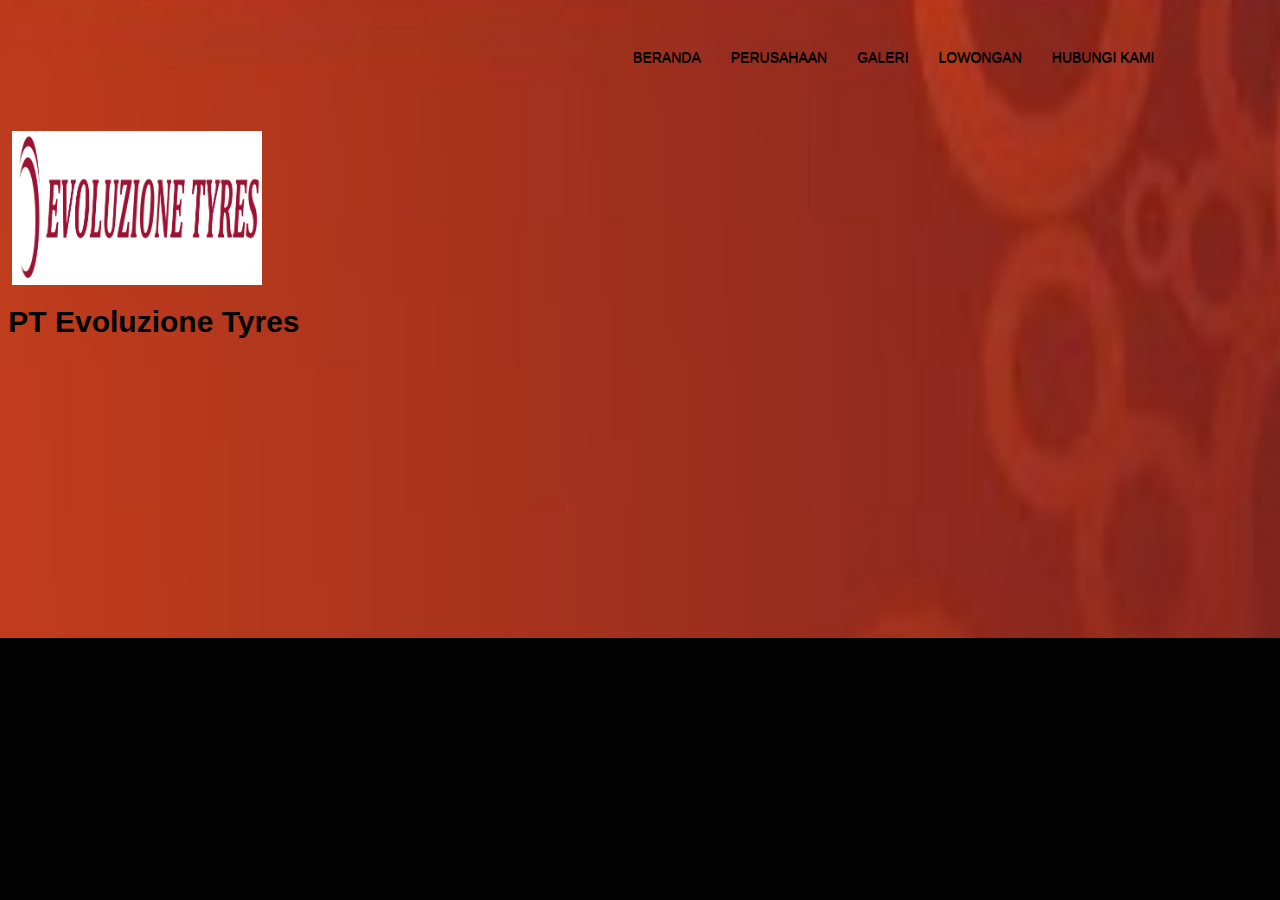
<file: index.html>
<html>
<head>
  <meta charset="utf-8">
  <meta name="viewport" content="width=device-width, initial-scale=1.0">
  <title>PT Evoluzione Tyres</title>
  <link rel="stylesheet" href="assets/bootstrap/css/bootstrap.min.css">
  <link rel="stylesheet" href="assets/fonts/font-awesome.min.css">
  <link rel="stylesheet" href="assets/css/styles.css">
</head>
<body>
  <!-- navbar -->
  <nav class="navbar navbar-default navbar-static-top">
    <div class="container" id="navbar">
      <div class="navbar-header">
        <button class="navbar-toggle collapsed" data-toggle="collapse" data-target="#navcol-1"><span class="sr-only"></span><span class="icon-bar"></span><span class="icon-bar"></span><span class="icon-bar"></span></button>
      </div>
      <div class="collapse navbar-collapse" id="navcol-1">
        <ul class="nav navbar-nav navbar-right">
          <li role="presentation"><a href="index2.html">BERANDA</a></li>
          <li role="presentation"><a href="ini.html">PERUSAHAAN</a></li>
          <li role="presentation"><a href="galeri.html">GALERI</a></li>
          <li role="presentation"><a href="lowongan.html">LOWONGAN</a></li>
          <li role="presentation"><a href="hubungi.html">HUBUNGI KAMI</a></li>
        </ul>
      </div>
    </div>
  </nav>
  <!-- navbar -->

  <!-- jumbotron -->
  <div id="background1">
    &nbsp;<p>&nbsp;&nbsp;&nbsp;<img src="assets/img/background.jpg" width="250px"></p>
    <h2><strong><a href="ini.html"><font color=black>&nbsp;PT Evoluzione Tyres</font></a></strong></h2>
  </div>
</body>
</html>
</file>
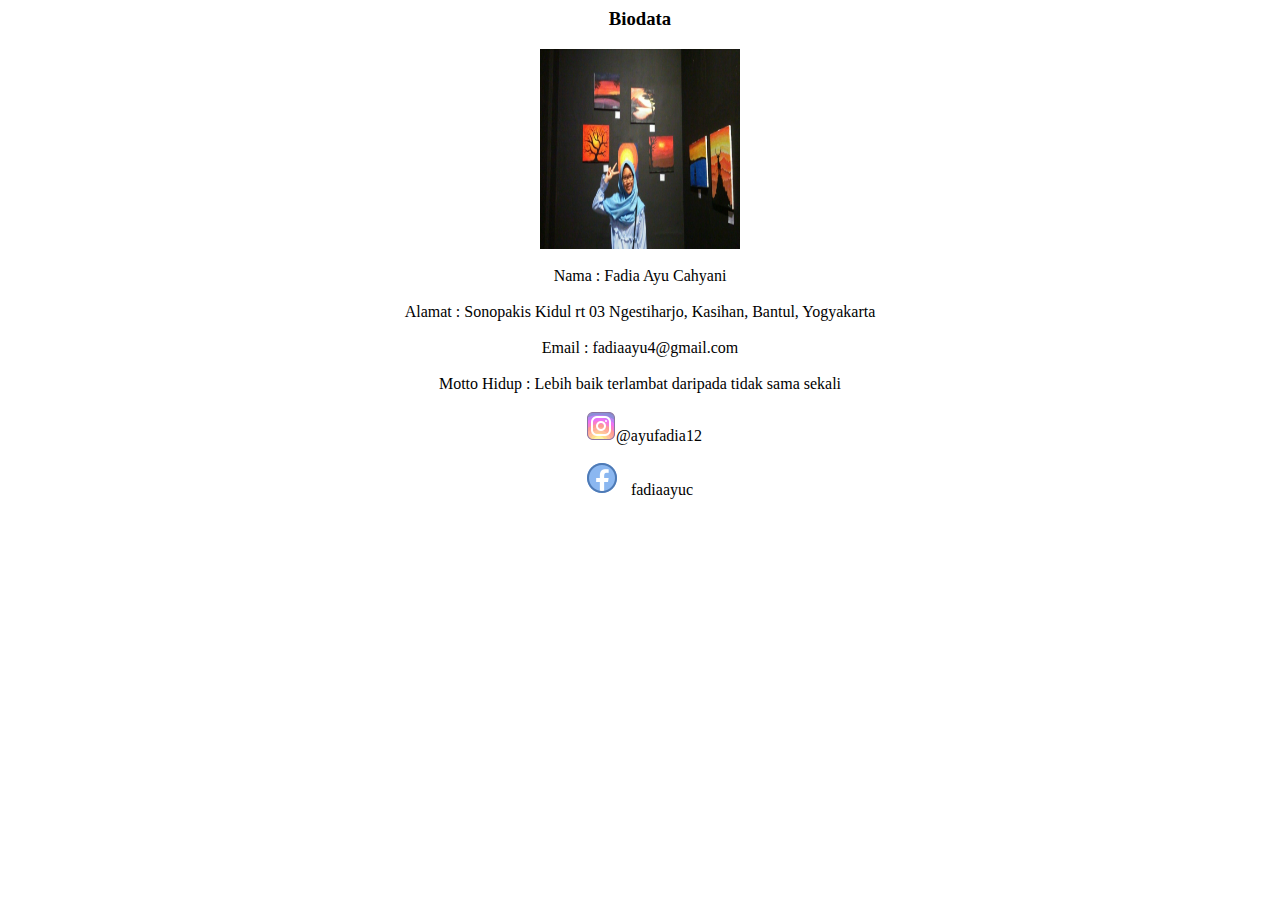
<file: fadia.html>
<html>
<head>
<title>PT Evoluzione Tyres</title>
</head>
<center><body>
 <h3><div>Biodata</div></h3>
 <img src="assets/img/f.jpg" style="width:200px;height:200px;"><br><br>
 <div>Nama          : Fadia Ayu Cahyani</div><br>
 <div>Alamat        : Sonopakis Kidul rt 03 Ngestiharjo, Kasihan, Bantul, Yogyakarta</div><br>
 <div>Email         : fadiaayu4@gmail.com</div><br>
 <div>Motto Hidup   : Lebih baik terlambat daripada tidak sama sekali</div><br>
 <div>&nbsp;&nbsp;<a href="https://www.instagram.com/ayufadia12/?hl=id"><img src="assets/img/g.png"></a>@ayufadia12</div><br>
 <div><a href="https://www.facebook.com/fadiaayuc.fadiaayuc"><img src="assets/img/fb.png"></a>&nbsp;&nbsp;&nbsp;fadiaayuc</div>
<br>
</table>
</td></tr>
</table>
</body>
</center>
</html>
</file>
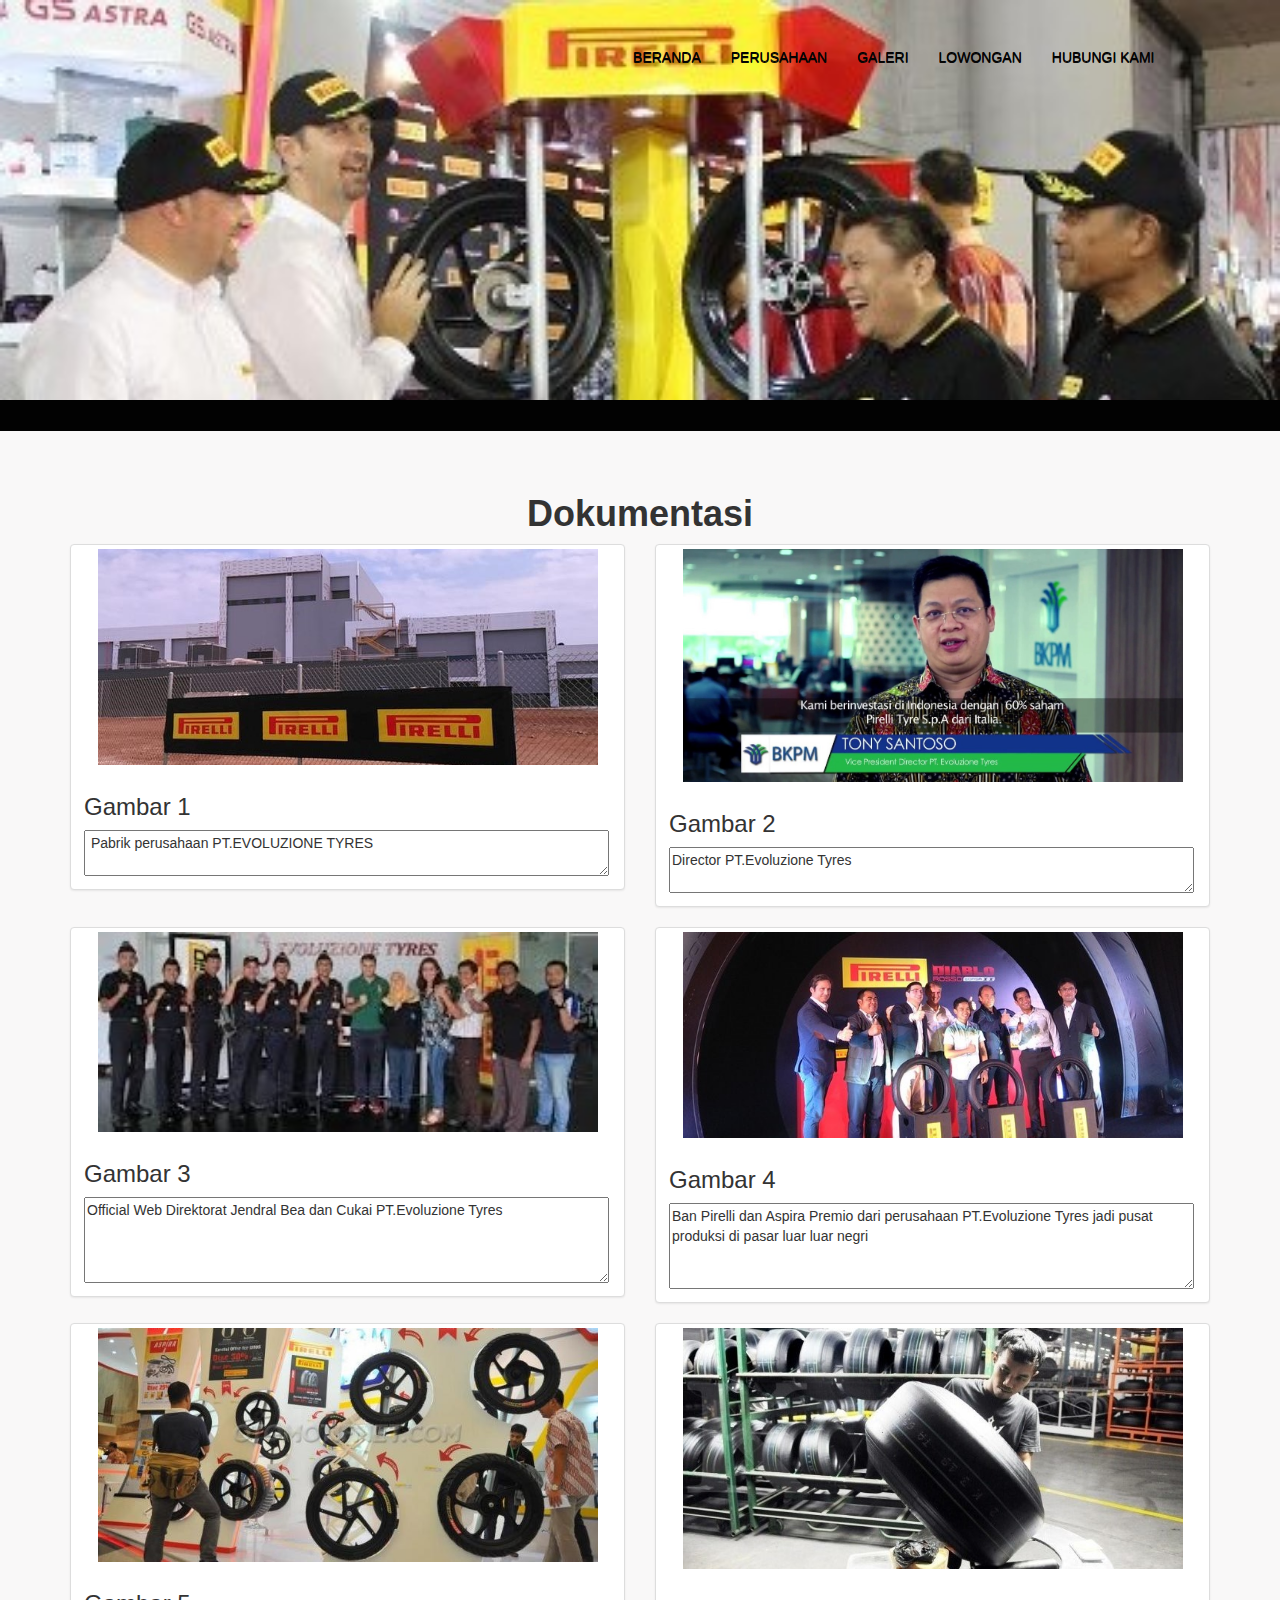
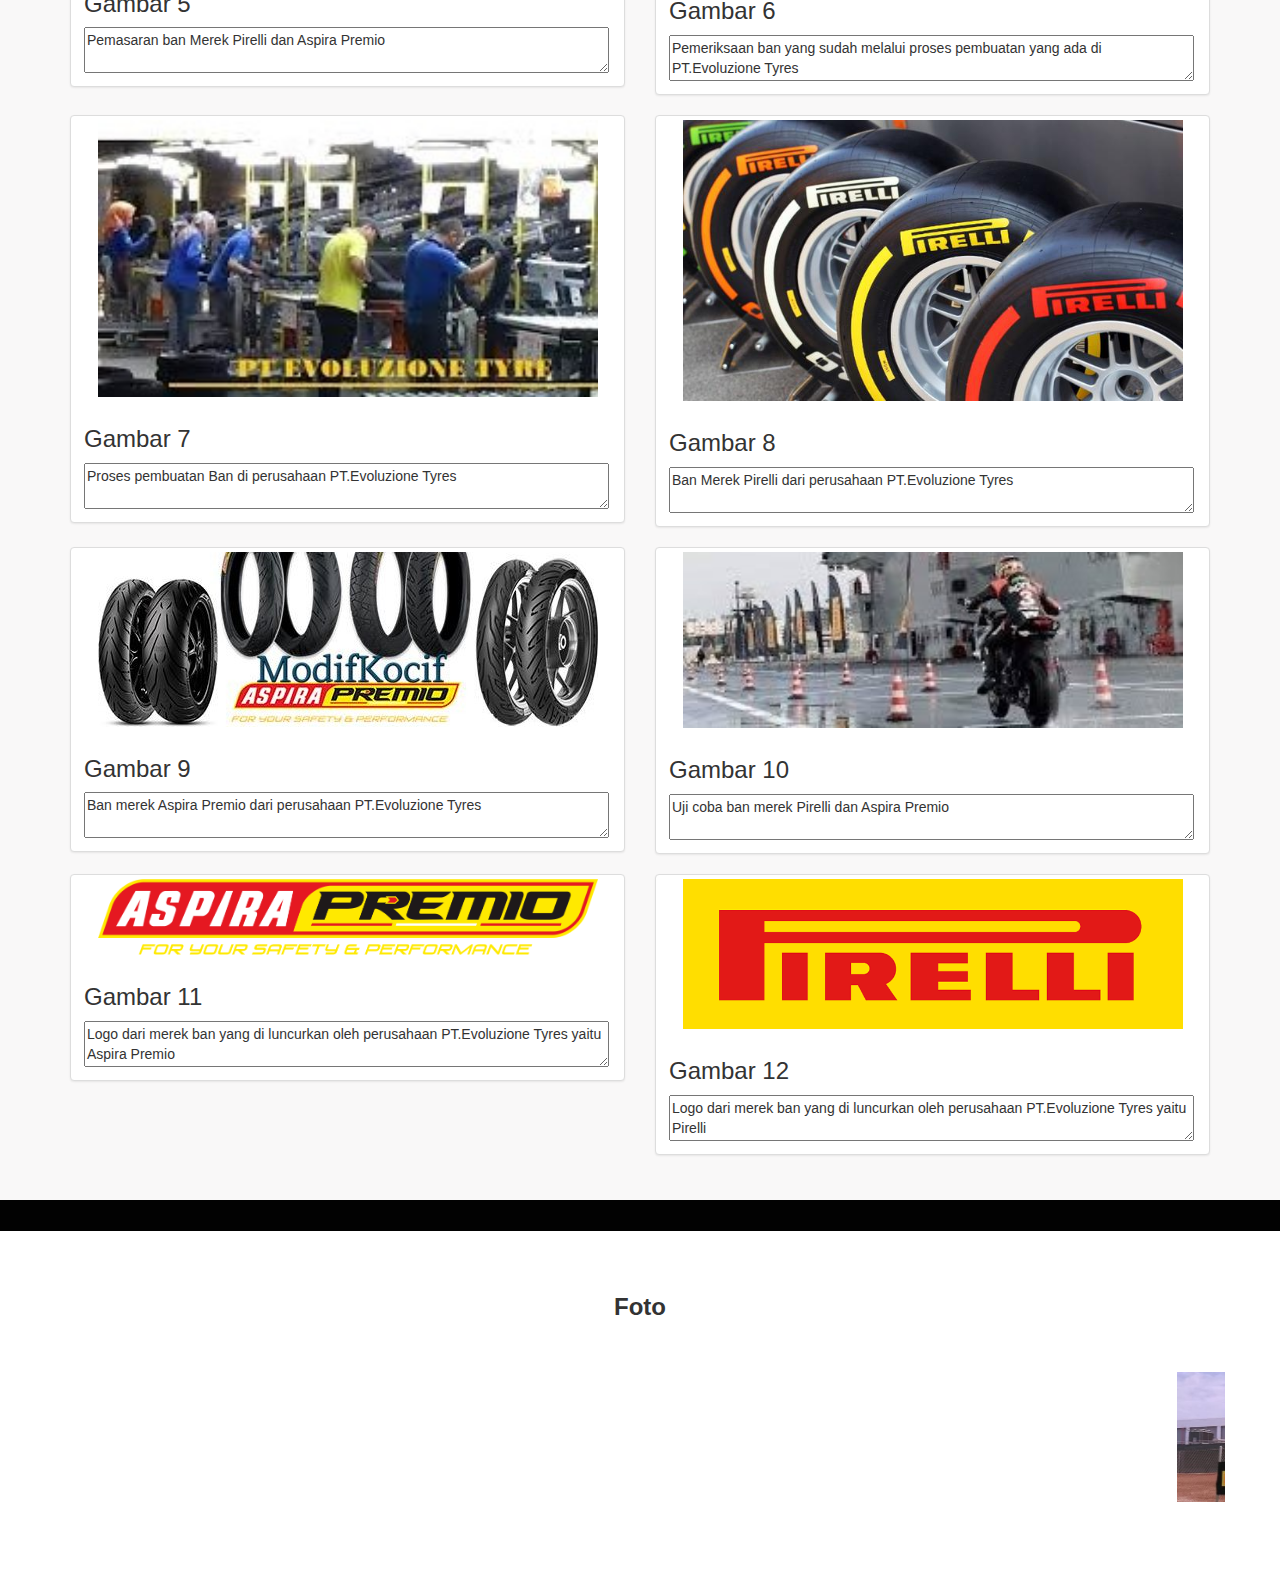
<file: galeri.html>
<html>
<head>
  <meta charset="utf-8">
  <meta name="viewport" content="width=device-width, initial-scale=1.0">
  <title>PT Evoluzione Tyres</title>
  <link rel="stylesheet" href="assets/bootstrap/css/bootstrap.min.css">
  <link rel="stylesheet" href="assets/fonts/font-awesome.min.css">
  <link rel="stylesheet" href="assets/css/styles.css">
</head>
<body>
  <!-- navbar -->
  <nav class="navbar navbar-default navbar-static-top">
    <div class="container" id="navbar">
      <div class="navbar-header">
        <button class="navbar-toggle collapsed" data-toggle="collapse" data-target="#navcol-1"><span class="sr-only">Toggle navigation</span><span class="icon-bar"></span><span class="icon-bar"></span><span class="icon-bar"></span></button>
      </div>
      <div class="collapse navbar-collapse" id="navcol-1">
        <ul class="nav navbar-nav navbar-right">
          <li role="presentation"><a href="index2.html">BERANDA</a></li>
          <li role="presentation"><a href="ini.html">PERUSAHAAN</a></li>
          <li role="presentation"><a href="galeri.html">GALERI</a></li>
          <li role="presentation"><a href="lowongan.html">LOWONGAN</a></li>
          <li role="presentation"><a href="hubungi.html">HUBUNGI KAMI</a></li></ul>
        </ul>
      </div>
      </div>
      </nav>
      <!-- navbar -->

    <!-- jumbotron -->
    <div id="background4">
    </div>
    <!-- jumbotron -->

    <!-- container news -->
  <div id="news">
      <div class="container">
        <div class="row">
          <h1><strong><p Align=center>Dokumentasi</strong></h1></p>
          <div class="col-lg-6 col-md-6 col-sm-9 col-xs-9">
            <div class="thumbnail"><img src="assets/img/5.jpg" width="500px">
            <div class="caption">
              <h3>Gambar 1</h3>
              <textarea name="textarea" rows=2 cols=62> Pabrik perusahaan PT.EVOLUZIONE TYRES</textarea>
            </div>
            </div>
          </div>
          <div class="col-lg-6 col-md-6 col-sm-9 col-xs-9">
            <div class="thumbnail"><img src="assets/img/8.jpg" width="500px">
            <div class="caption">
              <h3>Gambar 2</h3>
              <textarea name="textarea" rows=2 cols=62>Director PT.Evoluzione Tyres</textarea>
            </div>
            </div>
          </div>
          <div class="col-lg-6 col-md-6 col-sm-9 col-xs-9">
              <div class="thumbnail"><img src="assets/img/9.jfif" width="500px">
              <div class="caption">
                <h3>Gambar 3</h3>
                <textarea name="textarea" rows=4 cols=62>Official Web Direktorat Jendral Bea dan Cukai PT.Evoluzione Tyres</textarea>
              </div>
              </div>
            </div>
            <div class="col-lg-6 col-md-6 col-sm-9 col-xs-9">
                <div class="thumbnail"><img src="assets/img/18.jpg" width="500px">
                <div class="caption">
                  <h3>Gambar 4</h3>
                  <textarea name="textarea" rows=4 cols=62>Ban Pirelli dan Aspira Premio dari perusahaan PT.Evoluzione Tyres jadi pusat produksi di pasar luar luar negri </textarea>
                </div>
                </div>
              </div>
            <div class="col-lg-6 col-md-6 col-sm-9 col-xs-9">
                  <div class="thumbnail"><img src="assets/img/13.jpg" width="500px">
                  <div class="caption">
                    <h3>Gambar 5</h3>
                    <textarea name="textarea" rows=2 cols=62>Pemasaran ban Merek Pirelli dan Aspira Premio</textarea>
                  </div>
                  </div>
                </div>
                <div class="col-lg-6 col-md-6 col-sm-9 col-xs-9">
                    <div class="thumbnail"><img src="assets/img/12.jpg" width="500px">
                    <div class="caption">
                      <h3>Gambar 6</h3>
                      <textarea name="textarea" rows=2 cols=62>Pemeriksaan ban yang sudah melalui proses pembuatan yang ada di PT.Evoluzione Tyres</textarea>
                    </div>
                    </div>
                  </div>
                  <div class="col-lg-6 col-md-6 col-sm-9 col-xs-9">
                      <div class="thumbnail"><img src="assets/img/11.jfif" width="500px">
                      <div class="caption">
                        <h3>Gambar 7</h3>
                        <textarea name="textarea" rows=2 cols=62>Proses pembuatan Ban di perusahaan PT.Evoluzione Tyres</textarea>
                      </div>
                      </div>
                    </div>
                    <div class="col-lg-6 col-md-6 col-sm-9 col-xs-9">
                        <div class="thumbnail"><img src="assets/img/16.jpg" width="500px">
                        <div class="caption">
                          <h3>Gambar 8</h3>
                          <textarea name="textarea" rows=2 cols=62>Ban Merek Pirelli dari perusahaan PT.Evoluzione Tyres</textarea>
                        </div>
                        </div>
                      </div>
                        <div class="col-lg-6 col-md-6 col-sm-9 col-xs-9">
                            <div class="thumbnail"><img src="assets/img/19.jpg" width="500px">
                            <div class="caption">
                              <h3>Gambar 9</h3>
                              <textarea name="textarea" rows=2 cols=62>Ban merek Aspira Premio dari perusahaan PT.Evoluzione Tyres</textarea>
                            </div>
                            </div>
                          </div>
                          <div class="col-lg-6 col-md-6 col-sm-9 col-xs-9">
                              <div class="thumbnail"><img src="assets/img/20.jfif" width="500px">
                              <div class="caption">
                                <h3>Gambar 10</h3>
                                <textarea name="textarea" rows=2 cols=62>Uji coba ban merek Pirelli dan Aspira Premio </textarea>
                              </div>
                              </div>
                            </div>
                            <div class="col-lg-6 col-md-6 col-sm-9 col-xs-9">
                                <div class="thumbnail"><img src="assets/img/17.png" width="500px">
                                <div class="caption">
                                  <h3>Gambar 11</h3>
                                  <textarea name="textarea" rows=2 cols=62>Logo dari merek ban yang di luncurkan oleh perusahaan PT.Evoluzione Tyres yaitu Aspira Premio</textarea>
                                </div>
                                </div>
                              </div>
                              <div class="col-lg-6 col-md-6 col-sm-9 col-xs-9">
                                  <div class="thumbnail"><img src="assets/img/15.png" width="500px">
                                  <div class="caption">
                                    <h3>Gambar 12</h3>
                                    <textarea name="textarea" rows=2 cols=62>Logo dari merek ban yang di luncurkan oleh perusahaan PT.Evoluzione Tyres yaitu Pirelli</textarea>
                                  </div>
                                  </div>
                                </div>
        </div>
      </div>
    </div>
    <!-- container news -->
  
    <!-- gallery -->
    <div id="news1">
    <div class="container">
        <div class="row">
          <h3><strong><p Align=center>Foto</strong></h3></p>
          <marquee><img src="assets/img/5.jpg" width="300px">
          <img src="assets/img/8.jpg" width="300px">
          <img src="assets/img/9.jfif" width="300px">
          <img src="assets/img/11.jfif" width="300px">
          <img src="assets/img/12.jpg" width="300px">
          <img src="assets/img/13.jpg" width="300px">
          <img src="assets/img/14.jpg" width="300px">
          <img src="assets/img/15.png" width="300px">
          <img src="assets/img/16.jpg" width="300px">
          <img src="assets/img/17.png" width="300px">
          <img src="assets/img/18.jpg" width="300px">
          <img src="assets/img/19.jpg" width="300px">
          <img src="assets/img/20.jfif" width="300px">
          <img src="assets/img/21.jfif" width="300px">
          <img src="assets/img/22.jpg" width="300px">
          <img src="assets/img/23.jpg" width="300px">
          <img src="assets/img/24.jpg" width="300px"></marquee>
        </div>
    </div>
    </div>
    <!-- gallery -->
  
</body>
</html>
</file>
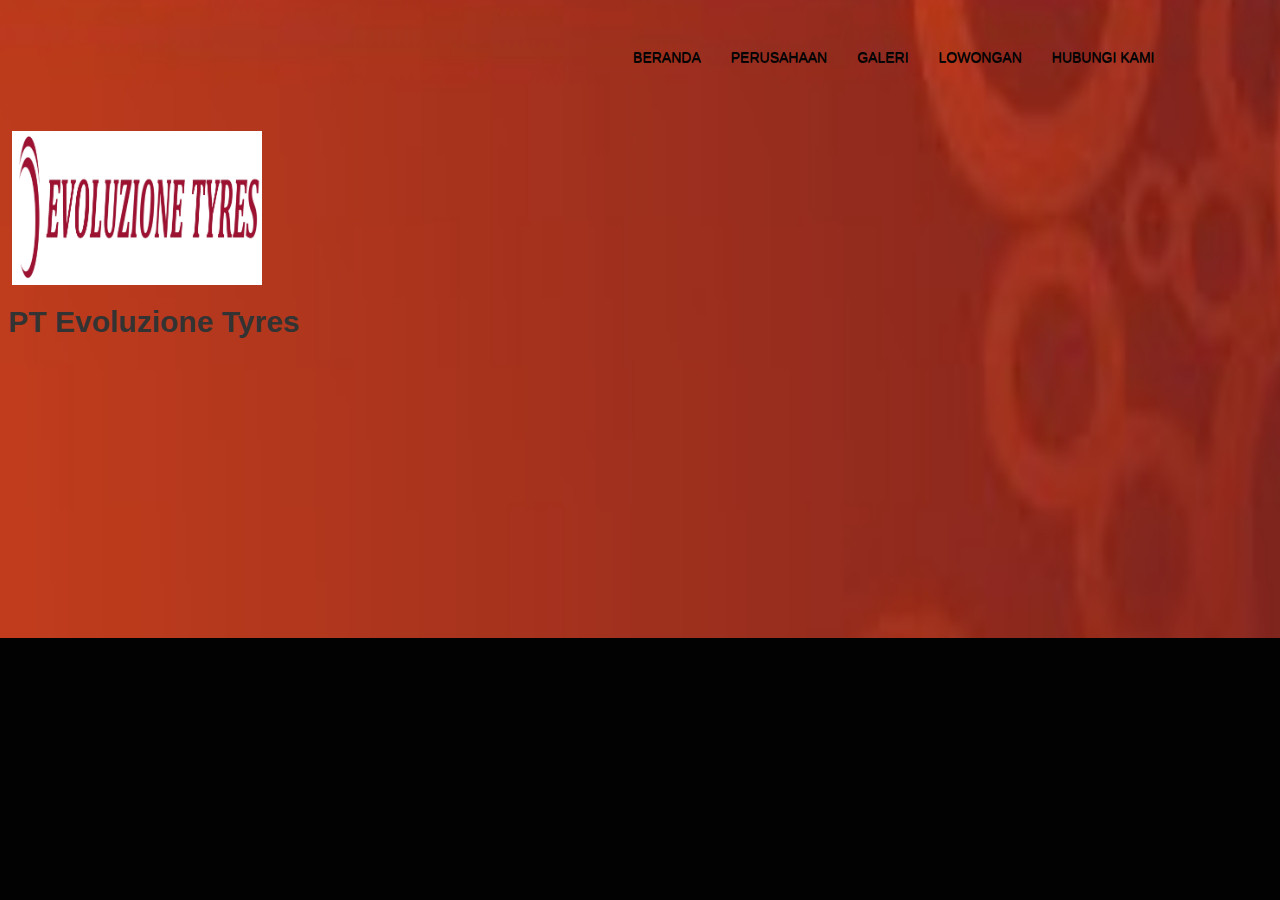
<file: index2.html>
<html>
<head>
  <meta charset="utf-8">
  <meta name="viewport" content="width=device-width, initial-scale=1.0">
  <title>PT Evoluzione Tyres</title>
  <link rel="stylesheet" href="assets/bootstrap/css/bootstrap.min.css">
  <link rel="stylesheet" href="assets/fonts/font-awesome.min.css">
  <link rel="stylesheet" href="assets/css/styles.css">
</head>
<body>
  <!-- navbar -->
  <nav class="navbar navbar-default navbar-static-top">
    <div class="container" id="navbar">
      <div class="navbar-header">
        <button class="navbar-toggle collapsed" data-toggle="collapse" data-target="#navcol-1"><span class="sr-only">Toggle navigation</span><span class="icon-bar"></span><span class="icon-bar"></span><span class="icon-bar"></span></button>
      </div>
      <div class="collapse navbar-collapse" id="navcol-1">
        <ul class="nav navbar-nav navbar-right">
          <li role="presentation"><a href="index2.html">BERANDA</a></li>
          <li role="presentation"><a href="ini.html">PERUSAHAAN</a></li>
          <li role="presentation"><a href="galeri.html">GALERI</a></li>
          <li role="presentation"><a href="lowongan.html">LOWONGAN</a></li>
          <li role="presentation"><a href="hubungi.html">HUBUNGI KAMI</a></li>
        </ul>
      </div>
    </div>
  </nav>
  <!-- navbar -->

  <!-- jumbotron -->
  <div id="background1">
    &nbsp;<p>&nbsp;&nbsp;&nbsp;<img src="assets/img/background.jpg" width="250px"></p>
    <h2><strong>&nbsp;PT Evoluzione Tyres</strong></h2>
  </div>
</body>
</html>
</file>
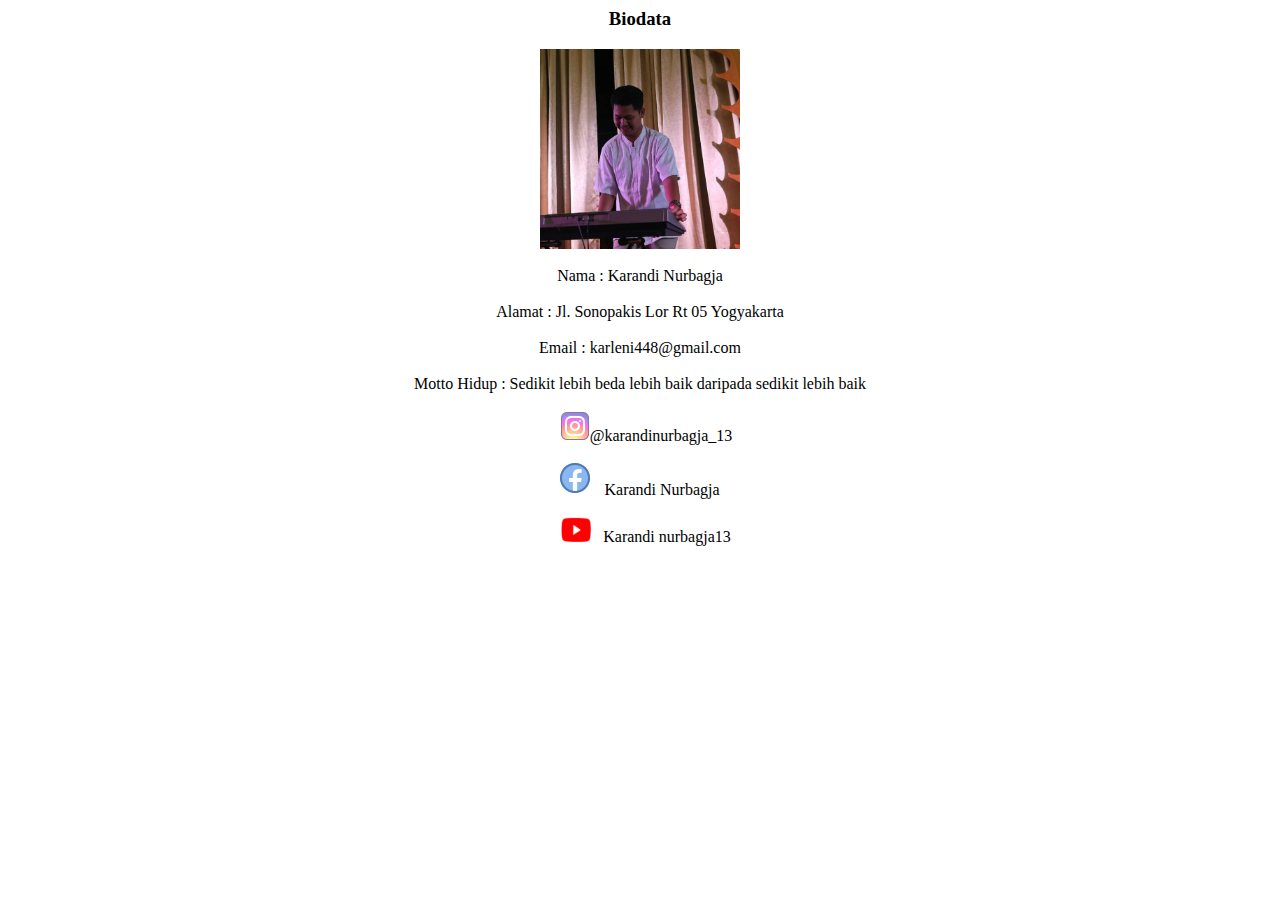
<file: karandi.html>
<html>
<head>
<title>PT Evoluzione Tyres</title>
</head>
<center><body>
 <h3><div>Biodata</div></h3>
 <img src="assets/img/k.jpg" style="width:200px;height:200px;"><br><br>
 <div>Nama          : Karandi Nurbagja</div><br>
 <div>Alamat        : Jl. Sonopakis Lor Rt 05 Yogyakarta</div><br>
 <div>Email         : karleni448@gmail.com</div><br>
 <div>Motto Hidup   : Sedikit lebih beda lebih baik daripada sedikit lebih baik</div><br>
 <div>&nbsp;&nbsp;&nbsp;<a href="https://www.instagram.com/karandinurbagja_13/?hl=id"><img src="assets/img/g.png"></a>@karandinurbagja_13</div><br>
 <div><a href="https://www.facebook.com/randy.nurbagja"><img src="assets/img/fb.png"></a>&nbsp;&nbsp;&nbsp;Karandi Nurbagja</div><br>
 <div>&nbsp;&nbsp;&nbsp;<a href="https://www.youtube.com/channel/UCP987WR5Ip5jsWmJRJm9Hhg"><img src="assets/img/yt.png" style="width:30px;height:25px;"></a>&nbsp;&nbsp;&nbsp;Karandi nurbagja13</div>
<br>
</table>
</td></tr>
</table>
</body>
</center>
</html>
</file>
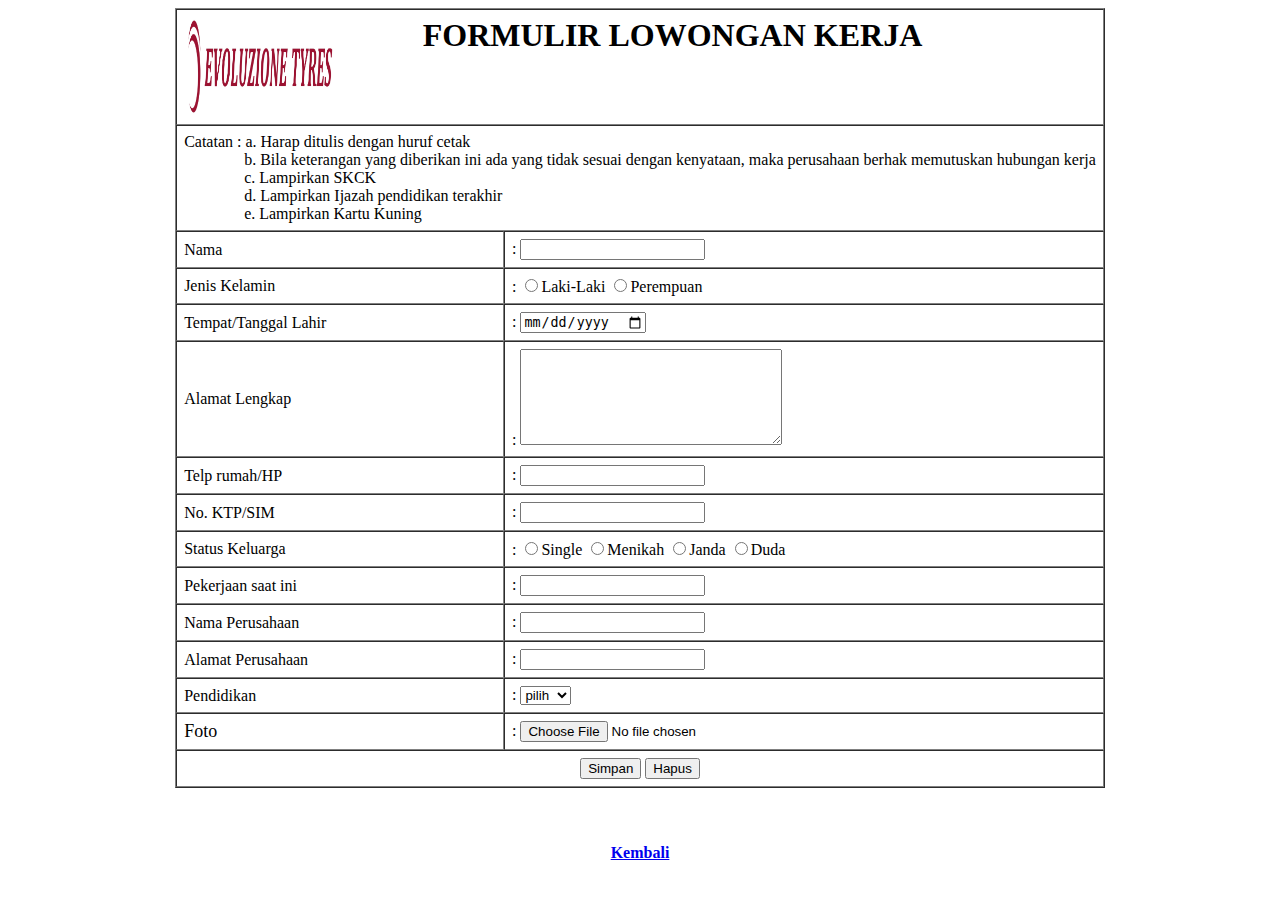
<file: lowongan.html>
<html>
<head>
<title>PT Evoluzione Tyres</title>
</head>
<body>
<form method="post">
<table align="center" border="1" cellpadding="7" cellspacing="0">
<tr>
<td colspan="2"><img class="img-circle" src="assets/img/background.jpg" width="150px" height="100px" align="left"><h1 align="center">FORMULIR LOWONGAN KERJA&nbsp;&nbsp;&nbsp;&nbsp;&nbsp;&nbsp;&nbsp;&nbsp;&nbsp;&nbsp;&nbsp;</h1></td>
</tr>
<tr>
    <td colspan="2">Catatan :
        a. Harap ditulis dengan huruf cetak<br>
        &nbsp;&nbsp;&nbsp;&nbsp;&nbsp;&nbsp;&nbsp;&nbsp;&nbsp;&nbsp;&nbsp;&nbsp;&nbsp;&nbsp;&nbsp;b. Bila keterangan yang diberikan ini ada yang tidak sesuai dengan kenyataan, maka perusahaan berhak memutuskan hubungan kerja<br>
        &nbsp;&nbsp;&nbsp;&nbsp;&nbsp;&nbsp;&nbsp;&nbsp;&nbsp;&nbsp;&nbsp;&nbsp;&nbsp;&nbsp;&nbsp;c. Lampirkan SKCK<br>
        &nbsp;&nbsp;&nbsp;&nbsp;&nbsp;&nbsp;&nbsp;&nbsp;&nbsp;&nbsp;&nbsp;&nbsp;&nbsp;&nbsp;&nbsp;d. Lampirkan Ijazah pendidikan terakhir<br>
        &nbsp;&nbsp;&nbsp;&nbsp;&nbsp;&nbsp;&nbsp;&nbsp;&nbsp;&nbsp;&nbsp;&nbsp;&nbsp;&nbsp;&nbsp;e. Lampirkan Kartu Kuning</td>
</tr>
<tr>
    <td>Nama</td>
    <td>:
	<input type="text" size="20"></td>
</tr>
<tr>
    <td>Jenis Kelamin</td>
    <td>:
    <input type="radio" name="jenis kelamin">Laki-Laki
    <input type="radio" name="jenis kelamin">Perempuan</td>
</tr>
<tr>
    <td>Tempat/Tanggal Lahir</td>
    <td>:
	<input type="date" size="20"></td>
</tr>
<tr>
    <td>Alamat Lengkap</td>
    <td>:
	<textarea name="alamat" cols="30" rows="6"></textarea></td>
</tr>
<tr>
    <td>Telp rumah/HP</td>
    <td>:
    <input type="text" size="20"></td>
    </tr>
<tr>
    <td>No. KTP/SIM</td>
    <td>:
    <input type="text" size="20"></td>
</tr>
<tr>
    <td>Status Keluarga</td>
    <td>:
    <input type="radio" name="Status Keluarga">Single
    <input type="radio" name="Status Keluarga">Menikah
    <input type="radio" name="Status Keluarga">Janda
    <input type="radio" name="Status Keluarga">Duda
    </td>
</tr>
<tr>
    <td>Pekerjaan saat ini</td>
    <td>:
    <input type="text" size="20"></td>
</tr>
<tr>
    <td>Nama Perusahaan</td>
    <td>:
    <input type="text" size="20"></td>
</tr>
<tr>
    <td>Alamat Perusahaan</td>
    <td>:
    <input type="text" size="20"></td>
</tr>
<tr>
    <td>Pendidikan</td>
    <td>:
    <SELECT NAME="paket" SIZE="1">
    <option>pilih</option>
    <option>SD</option>
    <option>SMP</option>
    <option>SMA</option>
    <option>S1</option></select> </td>
</tr>
<td>
<font color=#000000 size=+1>Foto</font></td>
<td>:
<input name type=file></td>
</tr>
<tr>
<td colspan="2" align="center">
	<input type="Submit" value="Simpan">
	<input type="reset" value="Hapus">
</td>
</tr>
</table>
</form>
<br>
<a href="ini.html"><h4 align="center">Kembali</h5></a>
</body>
</html>
</file>
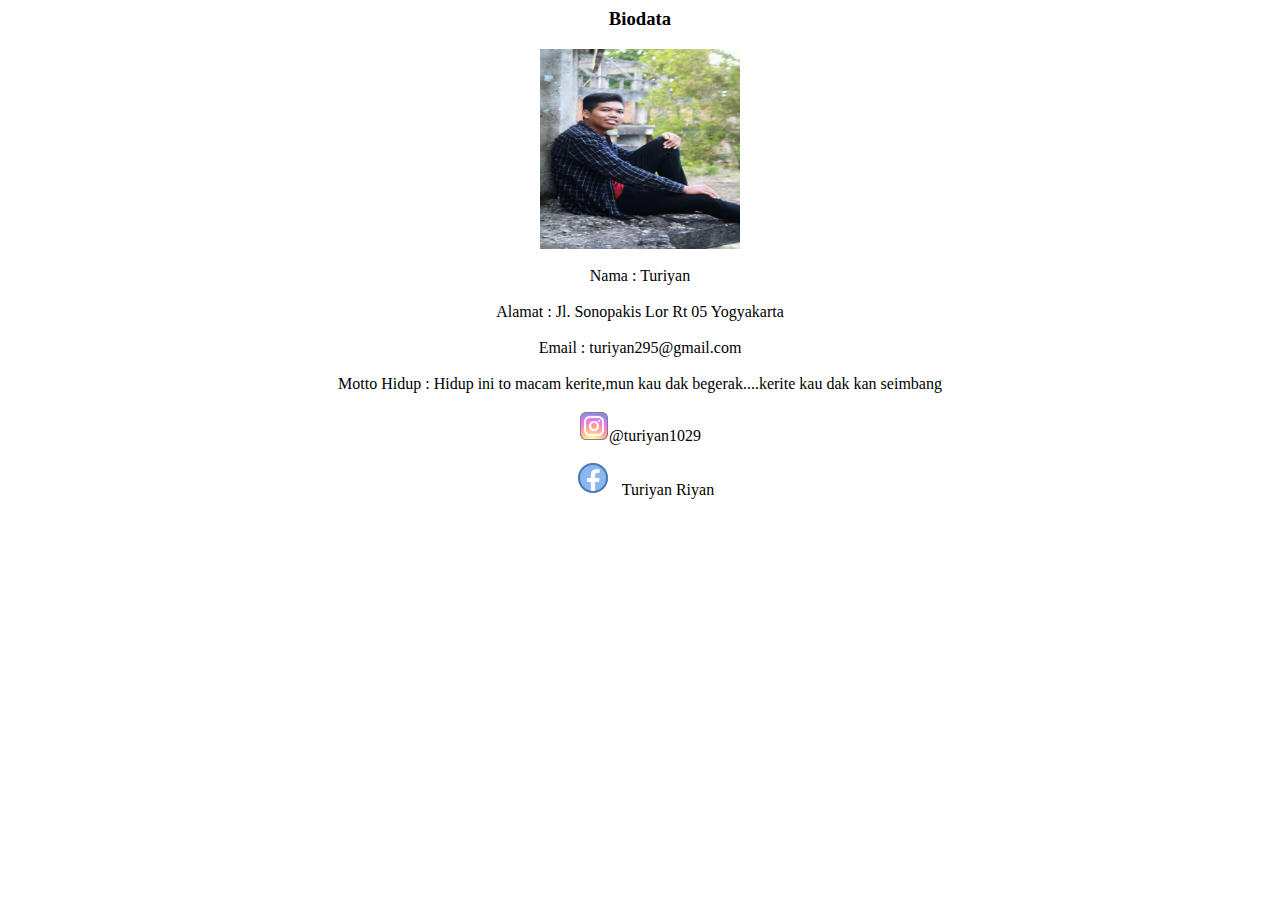
<file: turiyan.html>
<html>
<head>
<title>PT Evoluzione Tyres</title>
</head>
<center><body>
 <h3><div>Biodata</div></h3>
 <img src="assets/img/t.jpg" style="width:200px;height:200px;"><br><br>
 <div>Nama          : Turiyan</div><br>
 <div>Alamat        : Jl. Sonopakis Lor Rt 05 Yogyakarta</div><br>
 <div>Email         : turiyan295@gmail.com</div><br>
 <div>Motto Hidup   : Hidup ini to macam kerite,mun kau dak begerak....kerite kau dak kan seimbang</div><br>
 <div><a href="https://www.instagram.com/turiyan1029/?hl=id"><img src="assets/img/g.png"></a>@turiyan1029</div><br>
 <div>&nbsp;&nbsp;&nbsp;<a href="https://www.facebook.com/turiyan.riyan.98"><img src="assets/img/fb.png"></a>&nbsp;&nbsp;&nbsp;Turiyan Riyan</div>
<br>
</table>
</td></tr>
</table>
</body>
</center>
</html>
</file>
<file: assets/css/styles.css>
body{
  margin: 0px;
  background-color: #020202;
}

a.navbar-brand.navbar-link{
  margin-top:7px;
}

ul.nav.navbar-nav.navbar-right{
  margin-top:12px;
  margin-right:18px;
}

.navbar-default .navbar-nav > .active > a, .navbar-default .navbar-nav > .active > a:focus, .navbar-default .navbar-nav > .active > a:hover{
  color:#020202;
  background-color:#020202;
}

.navbar-default .navbar-nav > li > a:focus, .navbar-default .navbar-nav > li > a:hover{
  color:red;
  background-color:transparent;
}

.navbar-default .navbar-nav > li > a{
  color:#020202;
}

.navbar-brand, .navbar-nav > li > a{
  text-shadow:0 1px 0 rgb(8, 8, 8);
}

.navbar-default .navbar-nav > .active > a, .navbar-default .navbar-nav > .open > a{
  background-repeat:repeat-x;
  -webkit-box-shadow:inset 0 3px 9px rgba(0,0,0,.075);
  background:rgb(8, 8, 8);
}

.navbar-default .navbar-toggle:focus, .navbar-default .navbar-toggle:hover{
  background-color:rgb(5, 5, 5);
  background:black;
}

button.navbar-toggle.collapsed{
  margin-top:16px;
  margin-right:52px;
}

nav.navbar.navbar-default{
  height: 100px;
  background: none;
  box-shadow: none;
  border: none;
  padding-top: 25px;
  padding-left: 30px;
  padding-right: 75px;
}

.navbar-header a.navbar-brand img{
  height: 30px;
  margin-top: -4px;
}

.navbar-nav > li > a{
  padding-top: 10px;
  padding-bottom: 10px;
}

#background1{
  margin-top:-120px;
  background:url(../../assets/img/1.jpg);
  background-size:cover;
  padding-top:111px;
  height:638px;
  max-height:1112px;
}

#background2{
  margin-top:-220px;
  background:url(../../assets/img/5.jpg);
  background-size:cover;
  padding-top:111px;
  height:638px;
  max-height:1112px;
}

#background3{
  margin-top:-120px;
  background:url(../../assets/img/6.jpg);
  background-size:cover;
  padding-top:111px;
  height:400px;
  max-height:1112px;
}

#background4{
  margin-top:-120px;
  background:url(../../assets/img/14.jpg);
  background-size:cover;
  padding-top:111px;
  height:400px;
  max-height:1112px;
}

#background5{
  margin-top:-220px;
  background:url(../../assets/img/capture.png);
  background-color:white;
  background-size:cover;
  padding-top:111px;
  height:400px;
  max-height:1112px;
}

#background .jumbotron{
  background:none;
  margin-left:137px;
  max-width:1000px;
  margin-top:22px;
}

#background .jumbotron p{
  font-family:raleway;
  color:black;
  margin-bottom:-12px;
  margin-top:27px;
  padding-right:307px;
}

#home{
  text-align: center;
}

#home .container h1{
  margin:36px;
}

#home .container .row{
  margin:-3px;
}

#home .isi .container.atas{
  background-color: grey;
  font-size: -85px;
  color: #fffefe;
  margin-top:-85px;
  padding-bottom:37px;
}

.glyphicon{
  position: relative;
  font-size: 42px;
  color: #080808;
}

.container.bawah{
  text-align: center;
  color:white;
}

#news{
  margin-top: 31px;
  background-color: #f9f8f8;
  padding-top: 43px;
  padding-bottom: 25px;
}

#news1{
  margin-top: 31px;
  background-color:white;
  padding-top: 43px;
  padding-bottom: 25px;
}

#about{
  background-color: #102128;
  margin-top: 79px;
  color: white;
}

#about .container{
  width: 100%;
  padding: 55px;
}

#about .container.footer .col-lg-6.col-md-6.col-sm-12.col-xs-12{
  font-family:petitamedium;
  color:#eee;
}

.input-group.input-group-lg{
  margin-top:23px;
}

#icon{
  color:white;
  font-size:37px;
  margin-top:20px;
  position:static;
}

#icon i.fa.fa-facebook-official{
  margin-left:17px;
}

#icon i.fa.fa-twitter-square{
  margin-left:17px;
}

#icon i.fa.fa-youtube-play{
  margin-left:17px;
}

#kaki{
  color: white;
  background-color: blue;
}
</file>
